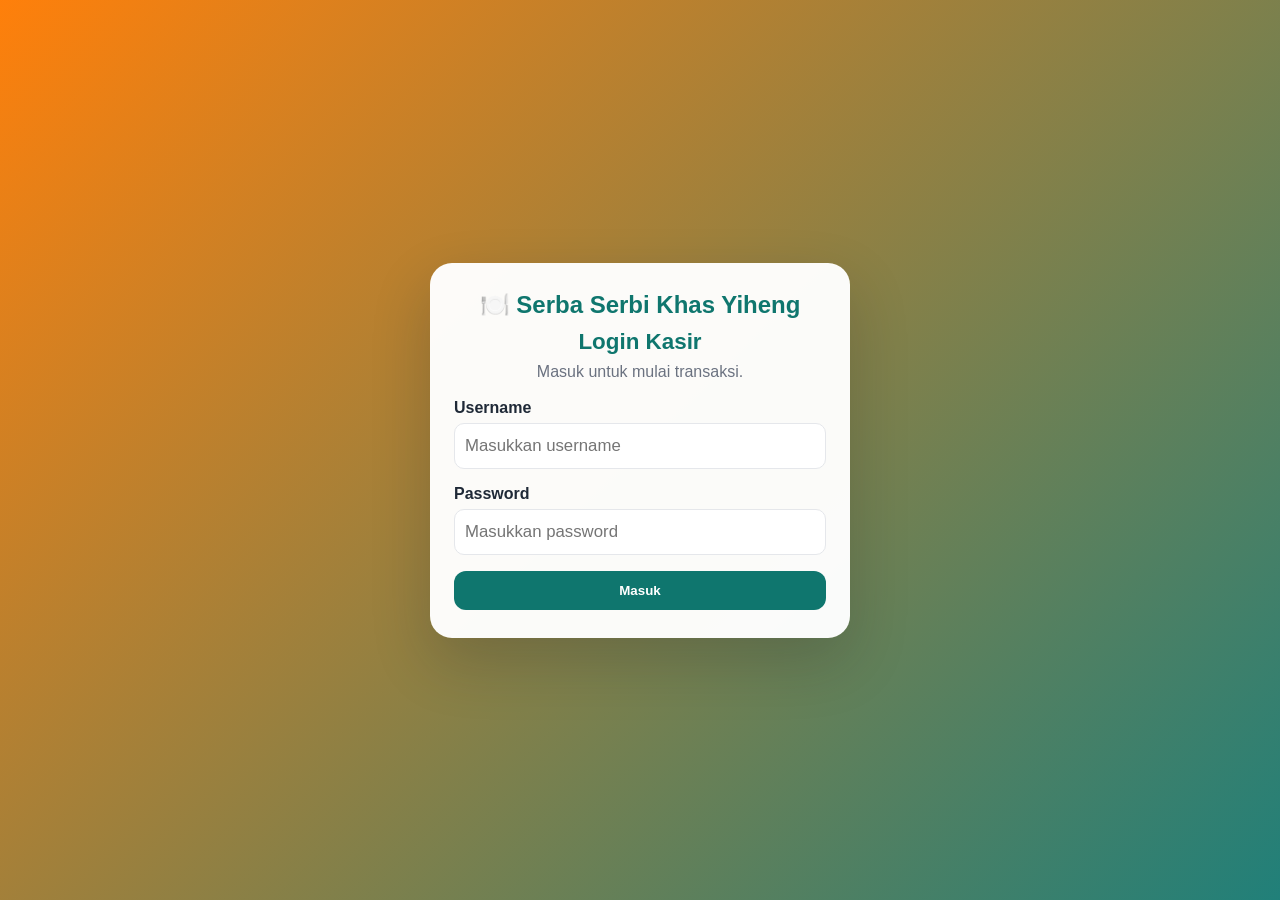
<file: index.html>
<!DOCTYPE html>
<html lang="id">
<head>
    <meta charset="UTF-8">
    <meta http-equiv="refresh" content="0; url=./index.kasir.html">
    <meta name="viewport" content="width=device-width, initial-scale=1.0">
    <title>Redirecting...</title>
</head>
<body>
    <p>Memindahkan ke aplikasi kasir...</p>
</body>
</html>
</file>
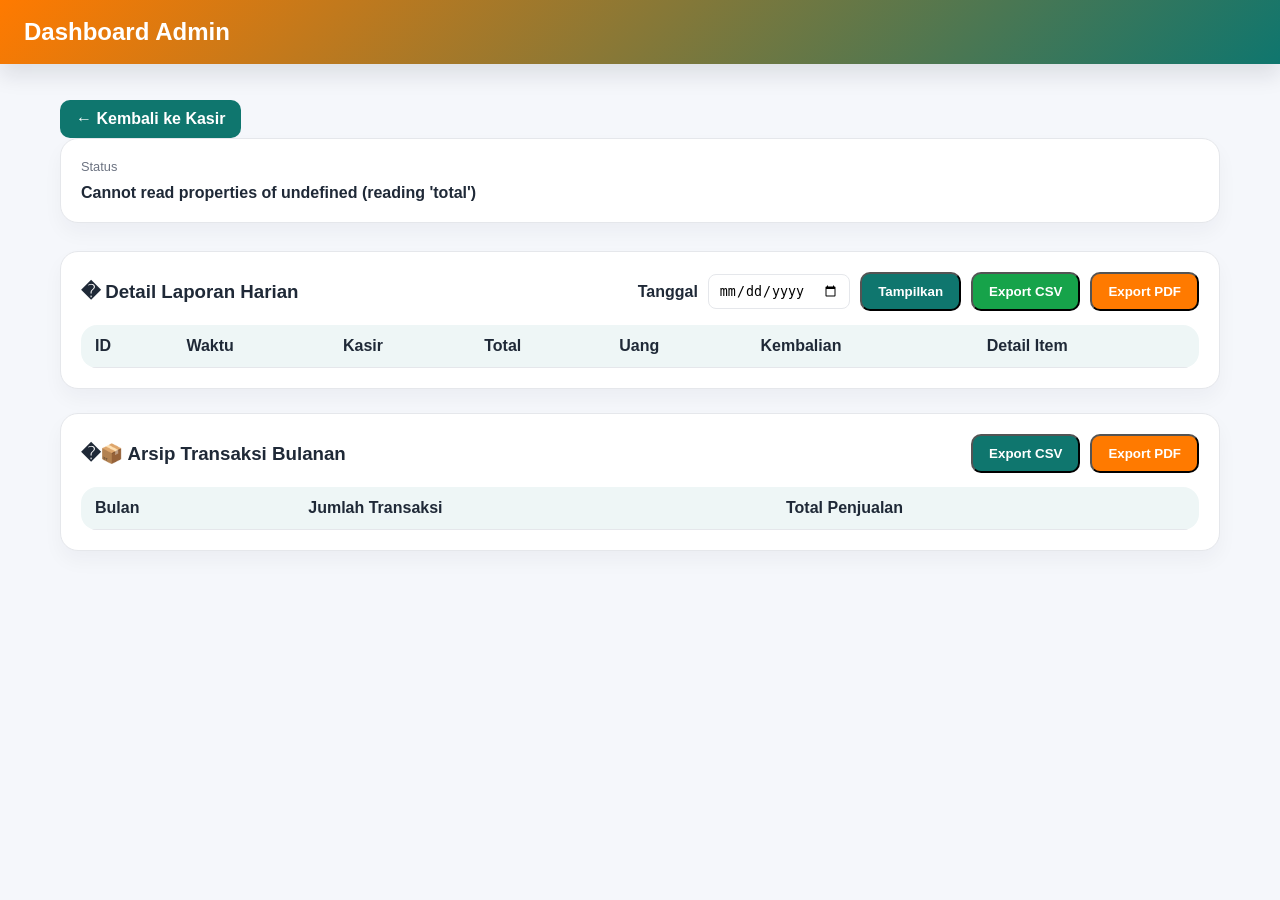
<file: admin.html>
<!DOCTYPE html>
<html lang="id">
<head>
    <meta charset="UTF-8">
    <meta name="viewport" content="width=device-width, initial-scale=1.0">
    <title>Dashboard Admin - Kasir POS</title>
    <style>
        :root {
            --primary: #0f766e;
            --secondary: #ff7a00;
            --bg: #f5f7fb;
            --card: #ffffff;
            --text: #1f2937;
            --muted: #6b7280;
            --success: #16a34a;
            --warning: #f59e0b;
            --danger: #dc2626;
            --border: #e5e7eb;
        }
        * { box-sizing: border-box; }
        body {
            margin: 0;
            font-family: 'Segoe UI', Tahoma, sans-serif;
            background: var(--bg);
            color: var(--text);
        }
        .topbar {
            background: linear-gradient(135deg, var(--secondary), var(--primary));
            color: white;
            padding: 18px 24px;
            box-shadow: 0 12px 20px rgba(15, 23, 42, 0.1);
        }
        .container { max-width: 1200px; margin: 24px auto; padding: 0 20px 40px; }
        .grid {
            display: grid;
            grid-template-columns: repeat(auto-fit, minmax(220px, 1fr));
            gap: 18px;
            margin-bottom: 28px;
        }
        .card {
            background: var(--card);
            border: 1px solid var(--border);
            border-radius: 18px;
            padding: 20px;
            box-shadow: 0 10px 20px rgba(15, 23, 42, 0.04);
        }
        .label { font-size: 0.8rem; color: var(--muted); }
        .value { font-size: 1.8rem; font-weight: 800; margin-top: 10px; }
        .table-wrap { overflow-x: auto; }
        table {
            width: 100%;
            border-collapse: collapse;
            background: white;
            border-radius: 16px;
            overflow: hidden;
        }
        th, td {
            padding: 12px 14px;
            text-align: left;
            border-bottom: 1px solid var(--border);
        }
        th { background: #eef6f6; }
        .status-pill {
            display: inline-block;
            padding: 5px 10px;
            border-radius: 999px;
            font-size: 0.75rem;
            font-weight: 700;
            background: #ecfdf5;
            color: var(--success);
        }
        .button-link {
            display: inline-block;
            background: var(--primary);
            color: white;
            text-decoration: none;
            padding: 10px 16px;
            border-radius: 10px;
            font-weight: 700;
            margin-top: 12px;
        }
        @media (max-width: 640px) {
            .value { font-size: 1.4rem; }
        }
    </style>
</head>
<body>
    <div class="topbar">
        <h2 style="margin:0;">Dashboard Admin</h2>
    </div>

    <div class="container">
        <a class="button-link" href="./index.kasir.html">← Kembali ke Kasir</a>

        <div class="grid" id="summaryCards"></div>

        <div class="card" style="margin-bottom: 24px;">
            <div style="display: flex; justify-content: space-between; align-items: center; flex-wrap: wrap; gap: 12px; margin-bottom: 14px;">
                <h3 style="margin: 0;">� Detail Laporan Harian</h3>
                <div style="display: flex; gap: 10px; align-items: center; flex-wrap: wrap;">
                    <label for="dailyDetailDate" style="font-weight: 700;">Tanggal</label>
                    <input id="dailyDetailDate" type="date" value="" style="padding: 8px 10px; border: 1px solid var(--border); border-radius: 8px;">
                    <button class="button-link" id="loadDailyDetail" style="margin-top: 0;">Tampilkan</button>
                    <button class="button-link" id="exportDailyCsv" style="margin-top: 0; background: var(--success);">Export CSV</button>
                    <button class="button-link" id="exportDailyPdf" style="margin-top: 0; background: var(--secondary);">Export PDF</button>
                </div>
            </div>

            <div id="dailyDetailSummary" style="margin-bottom: 12px; font-weight: 700; color: var(--muted);"></div>

            <div class="table-wrap">
                <table>
                    <thead>
                        <tr>
                            <th>ID</th>
                            <th>Waktu</th>
                            <th>Kasir</th>
                            <th>Total</th>
                            <th>Uang</th>
                            <th>Kembalian</th>
                            <th>Detail Item</th>
                        </tr>
                    </thead>
                    <tbody id="dailyDetailTable"></tbody>
                </table>
            </div>
        </div>

        <div class="card" style="margin-bottom: 24px;">
            <div style="display: flex; justify-content: space-between; align-items: center; flex-wrap: wrap; gap: 12px; margin-bottom: 14px;">
                <h3 style="margin: 0;">�📦 Arsip Transaksi Bulanan</h3>
                <div style="display: flex; gap: 10px; flex-wrap: wrap;">
                    <button class="button-link" id="exportMonthlyCsv" style="margin-top: 0;">Export CSV</button>
                    <button class="button-link" id="exportMonthlyPdf" style="margin-top: 0; background: var(--secondary);">Export PDF</button>
                </div>
            </div>

            <div class="table-wrap">
                <table>
                    <thead>
                        <tr>
                            <th>Bulan</th>
                            <th>Jumlah Transaksi</th>
                            <th>Total Penjualan</th>
                        </tr>
                    </thead>
                    <tbody id="monthlyTable"></tbody>
                </table>
            </div>
        </div>
    </div>

    <script src="./assets/js/admin.js"></script>
</body>
</html>
</file>
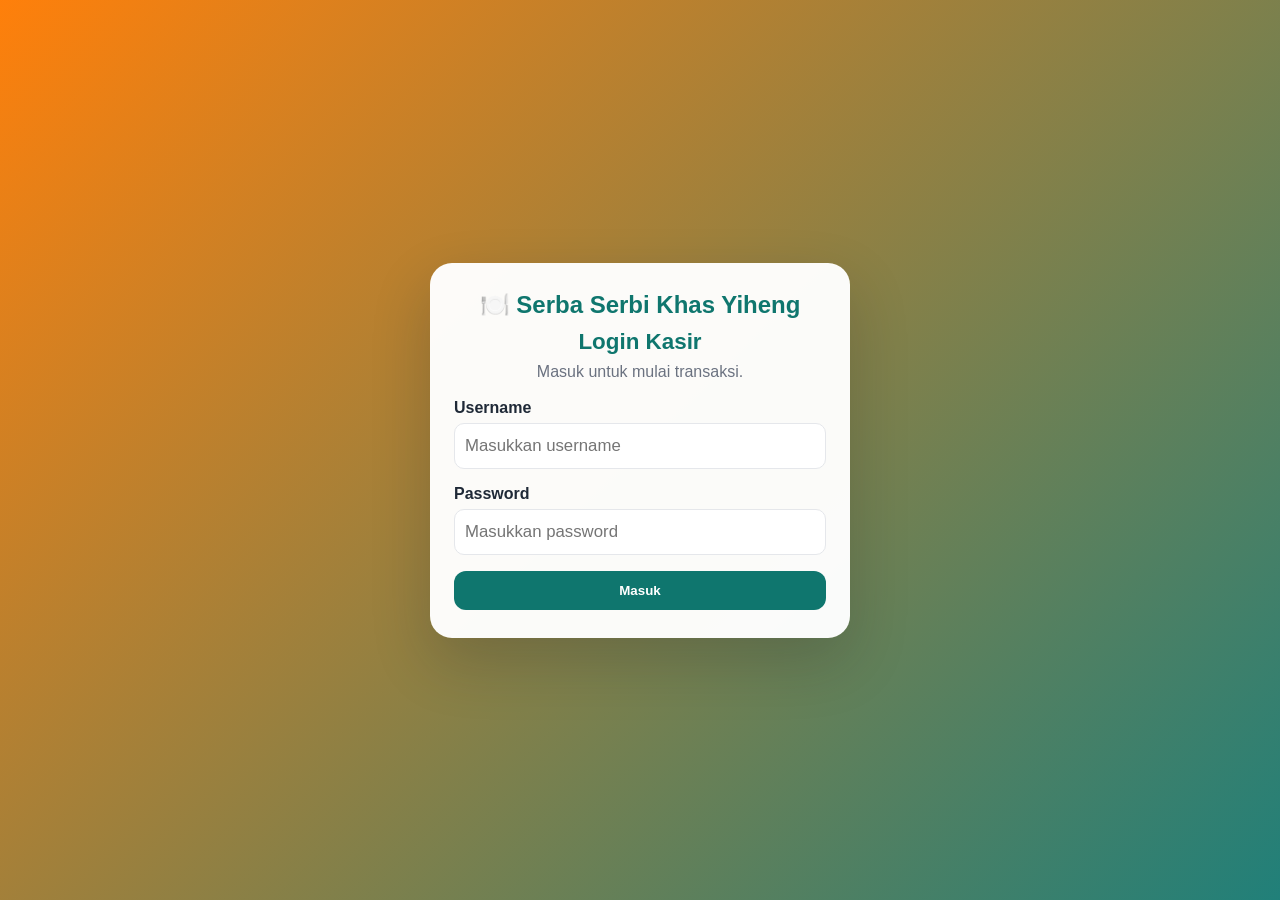
<file: index.kasir.html>
<!DOCTYPE html>
<html lang="id">
<head>
    <meta charset="UTF-8">
    <meta name="viewport" content="width=device-width, initial-scale=1.0">
    <title>Aplikasi Kasir - Serba Serbi Khas Yiheng</title>
    <link rel="stylesheet" href="./assets/css/style.css">
</head>
<body>
    <div id="loginModal" class="login-modal">
        <div class="login-card">
            <div class="login-brand">🍽️ Serba Serbi Khas Yiheng</div>
            <h2>Login Kasir</h2>
            <p class="login-subtitle">Masuk untuk mulai transaksi.</p>

            <form id="loginForm">
                <div class="input-group">
                    <label for="usernameInput">Username</label>
                    <input id="usernameInput" type="text" placeholder="Masukkan username" required>
                </div>

                <div class="input-group">
                    <label for="passwordInput">Password</label>
                    <input id="passwordInput" type="password" placeholder="Masukkan password" required>
                </div>

                <button type="submit" class="btn-login">Masuk</button>
            </form>
        </div>
    </div>

    <div id="appShell" class="app-shell hidden">
        <div class="header">
            <div class="header-inner">
                <h1>🍽️ Serba Serbi Khas Yiheng</h1>
                <div class="header-actions">
                    <span id="cashierBadge">Kasir: -</span>
                    <button class="btn-menu" id="toggleHistoryBtn" type="button">Riwayat</button>
                    <button class="btn-menu" id="toggleMenuBtn" type="button">Edit Menu</button>
                    <button class="btn-logout" onclick="logoutUser()">Keluar</button>
                </div>
            </div>
        </div>

        <div class="products-section">
            <h2>Daftar Menu</h2>
            <div class="product-grid" id="productGrid"></div>
        </div>

        <div class="cart-section">
            <h2>Keranjang</h2>

            <div class="cart-items" id="cartItems">
                <p style="text-align: center; color: #6b7280; margin-top: 20px;">Keranjang kosong</p>
            </div>

            <div class="total-section">
                <div class="summary-row">
                    <span>Total:</span>
                    <span class="total-amount" id="totalAmount">Rp 0</span>
                </div>
                <button class="btn-action" onclick="openPaymentModal()">Bayar</button>
                <button class="btn-clear" onclick="clearCart()">Batal / Kosongkan</button>
            </div>

            <div class="report-section">
                <h3>📊 Laporan Harian</h3>
                <div class="report-box">
                    <div class="report-item">
                        <span>Jumlah Transaksi</span>
                        <strong id="dailyCount">0</strong>
                    </div>
                    <div class="report-item">
                        <span>Total Penjualan</span>
                        <strong id="dailyTotal">Rp 0</strong>
                    </div>
                    <div class="report-item">
                        <span>Rata-rata</span>
                        <strong id="dailyAverage">Rp 0</strong>
                    </div>
                </div>
            </div>
        </div>
    </div>

    <div class="modal history-modal hidden" id="historyModal">
        <div class="history-panel">
            <div class="history-header">
                <h3>📋 Riwayat Transaksi</h3>
                <button class="btn-close-history" type="button" onclick="toggleHistoryPanel(false)">Tutup</button>
            </div>
            <div class="history-actions">
                <button class="btn-export" type="button" onclick="exportTransactions('csv')">📤 Export CSV</button>
                <button class="btn-export" type="button" onclick="exportTransactions('pdf')">📄 Export PDF</button>
                <button class="btn-print" type="button" onclick="printHistory()" title="Print riwayat transaksi">🖨️ Print Owner/Admin</button>
            </div>
            <div id="transactionHistory">Belum ada transaksi.</div>
        </div>
    </div>

    <div class="modal product-modal hidden" id="productModal">
        <div class="product-panel">
            <div class="history-header">
                <h3>🍽️ Kelola Menu & Edit Harga</h3>
                <button class="btn-close-history" type="button" onclick="toggleProductPanel(false)">Tutup</button>
            </div>

            <div class="product-list" id="productManagementList"></div>

            <form id="productForm" class="product-form">
                <h4>Tambah Menu Baru</h4>
                <div class="input-group">
                    <label for="newProductName">Nama Menu</label>
                    <input id="newProductName" name="name" type="text" placeholder="Contoh: Es Teh Manis" required>
                </div>
                <div class="input-group">
                    <label for="newProductPrice">Harga</label>
                    <input id="newProductPrice" name="price" type="number" min="1000" step="1000" placeholder="5000" required>
                </div>
                <div class="input-group">
                    <label for="newProductStock">Stok</label>
                    <input id="newProductStock" name="stock" type="number" min="0" step="1" placeholder="20" required>
                </div>
                <button class="btn-action" type="submit">Tambah Menu</button>
            </form>
        </div>
    </div>

    <div class="modal" id="paymentModal">
        <div class="modal-content">
            <h2>Bayar</h2>
            <div class="summary-row">
                <span>Total Bayar:</span>
                <span id="modalTotal">Rp 0</span>
            </div>

            <div class="input-group">
                <label>Uang Diterima (Rp)</label>
                <input type="number" id="cashInput" placeholder="Masukkan jumlah uang" oninput="calculateChange()">
            </div>

            <div class="change-amount" id="changeDisplay">Kembalian: Rp 0</div>

            <div style="display: flex; gap: 10px; margin-top: 20px;">
                <button class="btn-clear" style="flex: 1;" onclick="closePaymentModal()">Batal</button>
                <button class="btn-action" style="flex: 1; background: #16a34a;" onclick="processPayment({ printReceiptAfter: false })">Konfirmasi</button>
            </div>
            <div style="display: flex; gap: 10px; margin-top: 10px;">
                <button class="btn-print" style="flex: 1;" onclick="processPayment({ printReceiptAfter: true })">Print Struk Pelanggan</button>
            </div>
        </div>
    </div>

    <div class="print-container" id="printContainer" style="display: none;"></div>

    <script src="./assets/js/app.js"></script>
</body>
</html>
</file>
<file: assets/css/style.css>
:root {
    --primary-color: #ff7a00;
    --secondary-color: #0f766e;
    --accent-color: #f59e0b;
    --bg-color: #f8fafc;
    --surface-color: #ffffff;
    --text-color: #1f2937;
    --muted-color: #6b7280;
    --border-color: #e5e7eb;
    --shadow: 0 18px 45px rgba(15, 23, 42, 0.08);
}

* {
    margin: 0;
    padding: 0;
    box-sizing: border-box;
}

html {
    scroll-behavior: smooth;
}

body {
    font-family: 'Segoe UI', Tahoma, Geneva, Verdana, sans-serif;
    background: radial-gradient(circle at top left, rgba(245, 158, 11, 0.2), transparent 20%), linear-gradient(180deg, #f8fafc 0%, #eef2ff 100%);
    color: var(--text-color);
    min-height: 100vh;
}

.hidden {
    display: none !important;
}

.login-modal {
    min-height: 100vh;
    display: flex;
    align-items: center;
    justify-content: center;
    background: linear-gradient(135deg, rgba(255, 122, 0, 0.95), rgba(15, 118, 110, 0.92));
    padding: 20px;
}

.login-card {
    width: min(420px, 100%);
    background: rgba(255, 255, 255, 0.97);
    border-radius: 22px;
    box-shadow: 0 24px 60px rgba(15, 23, 42, 0.2);
    padding: 28px 24px;
}

.login-brand {
    text-align: center;
    color: var(--secondary-color);
    font-size: 1.5rem;
    font-weight: 800;
    margin-bottom: 10px;
}

.login-card h2 {
    text-align: center;
    color: var(--secondary-color);
    margin-bottom: 8px;
}

.login-subtitle {
    text-align: center;
    margin-bottom: 18px;
    color: var(--muted-color);
}

.demo-box {
    margin-top: 18px;
    background: #fff7ed;
    border: 1px solid #fed7aa;
    border-radius: 12px;
    padding: 12px 14px;
    font-size: 0.9rem;
    color: #7c2d12;
}

.app-shell {
    display: flex;
    gap: 24px;
    align-items: flex-start;
    padding: 110px 22px 22px;
    min-height: 100vh;
}

.header {
    position: fixed;
    top: 0;
    left: 0;
    right: 0;
    background: linear-gradient(135deg, #ff7a00 0%, #0f766e 100%);
    color: white;
    padding: 18px 20px;
    box-shadow: 0 10px 25px rgba(15, 23, 42, 0.2);
    z-index: 100;
}

.header-inner {
    max-width: 1400px;
    margin: 0 auto;
    display: flex;
    justify-content: space-between;
    align-items: center;
    gap: 14px;
}

.header h1 {
    margin: 0;
    font-size: 1.8em;
    font-weight: 800;
    letter-spacing: 0.4px;
}

.header-actions {
    display: flex;
    align-items: center;
    gap: 10px;
}

#cashierBadge {
    background: rgba(255, 255, 255, 0.15);
    border: 1px solid rgba(255, 255, 255, 0.3);
    padding: 8px 12px;
    border-radius: 999px;
    font-size: 0.85em;
    font-weight: 700;
}

.btn-login,
.btn-logout,
.btn-menu {
    background: var(--secondary-color);
    color: white;
    width: 100%;
    padding: 12px 14px;
    border-radius: 12px;
    font-weight: 800;
}

.btn-logout,
.btn-menu {
    width: auto;
    padding: 8px 12px;
    background: rgba(255, 255, 255, 0.12);
    border: 1px solid rgba(255,255,255,0.3);
}

.btn-menu {
    min-width: 96px;
}

.product-modal {
    display: flex;
    justify-content: center;
    align-items: center;
    background: rgba(15, 23, 42, 0.55);
    padding: 28px 18px;
}

.product-panel {
    width: min(640px, 92vw);
    max-height: 82vh;
    background: rgba(255, 255, 255, 0.98);
    border: 1px solid rgba(229, 231, 235, 0.9);
    border-radius: 20px;
    box-shadow: var(--shadow);
    padding: 20px 18px;
    overflow-y: auto;
}

.product-list {
    display: flex;
    flex-direction: column;
    gap: 10px;
    margin: 16px 0 18px;
}

.product-item {
    display: grid;
    grid-template-columns: 1.4fr 0.9fr 0.7fr auto auto;
    gap: 8px;
    align-items: end;
    padding: 10px;
    border: 1px solid var(--border-color);
    border-radius: 12px;
    background: #f8fafc;
}

.product-edit-group {
    display: flex;
    flex-direction: column;
    gap: 6px;
}

.product-edit-group label {
    font-size: 0.72rem;
    color: var(--muted-color);
    font-weight: 700;
}

.product-item input {
    width: 100%;
    padding: 8px 10px;
    border-radius: 8px;
    border: 1px solid var(--border-color);
}

.product-card {
    background: linear-gradient(180deg, #fff 0%, #f8fafc 100%);
    border: 1px solid var(--border-color);
    border-radius: 16px;
    padding: 16px 14px;
    box-shadow: 0 8px 18px rgba(15, 23, 42, 0.04);
    cursor: pointer;
    transition: transform 0.15s ease, box-shadow 0.15s ease;
    display: flex;
    flex-direction: column;
    gap: 8px;
}

.product-card:hover {
    transform: translateY(-2px);
    box-shadow: 0 12px 22px rgba(15, 23, 42, 0.08);
}

.product-card-disabled {
    opacity: 0.6;
    cursor: not-allowed;
}

.product-stock {
    margin-top: 2px;
    font-size: 0.75rem;
    font-weight: 700;
    color: var(--secondary-color);
}

.product-stock.out-of-stock {
    color: #b91c1c;
}


.product-form {
    border-top: 1px solid var(--border-color);
    padding-top: 18px;
}

.product-form h4 {
    margin: 0 0 12px;
    color: var(--secondary-color);
    font-size: 1.05rem;
}

.btn-small {
    padding: 8px 10px;
    border-radius: 8px;
    font-size: 0.8rem;
    width: auto;
}

.btn-save-product {
    background: #16a34a;
    color: white;
}

.btn-delete-product {
    background: #ef4444;
    color: white;
}

.products-section,
.cart-section {
    background: rgba(255, 255, 255, 0.9);
    backdrop-filter: blur(8px);
    padding: 22px;
    border-radius: 20px;
    border: 1px solid rgba(229, 231, 235, 0.9);
    box-shadow: var(--shadow);
}

.products-section {
    flex: 2.2;
    overflow-y: auto;
}

.cart-section {
    flex: 1.05;
    display: flex;
    flex-direction: column;
    position: sticky;
    top: 100px;
    min-height: calc(100vh - 120px);
}

h2 {
    margin-top: 0;
    color: var(--secondary-color);
    font-size: 1.4em;
    font-weight: 800;
}

.product-grid {
    display: grid;
    grid-template-columns: repeat(auto-fill, minmax(160px, 1fr));
    gap: 16px;
    margin-top: 18px;
}

.product-card {
    border: 1px solid var(--border-color);
    border-radius: 16px;
    padding: 16px 12px;
    text-align: center;
    cursor: pointer;
    transition: transform 0.2s ease, box-shadow 0.2s ease, border-color 0.2s ease;
    background: linear-gradient(180deg, #ffffff 0%, #f8fafc 100%);
    box-shadow: 0 8px 18px rgba(15, 23, 42, 0.05);
}

.product-card:hover {
    transform: translateY(-4px);
    box-shadow: 0 14px 28px rgba(15, 23, 42, 0.11);
    border-color: var(--primary-color);
    background: linear-gradient(180deg, #fff7ed 0%, #ffffff 100%);
}

.product-name {
    font-weight: 800;
    margin-bottom: 8px;
    color: var(--text-color);
    line-height: 1.35;
    min-height: 2.7em;
}

.product-price {
    color: var(--primary-color);
    font-weight: 800;
    background: #fff7ed;
    border-radius: 999px;
    padding: 6px 10px;
    display: inline-block;
}

.cart-items {
    flex-grow: 1;
    overflow-y: auto;
    margin-top: 16px;
    display: flex;
    flex-direction: column;
    gap: 10px;
}

.cart-item {
    display: grid;
    grid-template-columns: 1.2fr auto auto;
    gap: 10px;
    align-items: center;
    padding: 12px;
    border: 1px solid var(--border-color);
    border-radius: 14px;
    background: #f8fafc;
}

.qty-controls {
    display: flex;
    align-items: center;
    justify-content: center;
    gap: 8px;
    background: white;
    border-radius: 999px;
    padding: 5px;
    border: 1px solid var(--border-color);
}

button {
    cursor: pointer;
    padding: 8px 12px;
    border: none;
    border-radius: 10px;
    font-weight: 700;
    transition: transform 0.15s ease, background 0.2s ease, opacity 0.2s ease;
}

button:hover {
    transform: translateY(-1px);
}

.btn-minus {
    background: #fee2e2;
    color: #991b1b;
}

.btn-plus {
    background: #d1fae5;
    color: #065f46;
}

.btn-remove {
    background: #f3f4f6;
    color: #ef4444;
}

.btn-action {
    width: 100%;
    padding: 14px 15px;
    background: var(--primary-color);
    color: white;
    font-size: 1.02em;
    margin-top: 14px;
}

.btn-action:hover {
    background: var(--secondary-color);
}

.btn-clear {
    background: #94a3b8;
    color: white;
    margin-top: 10px;
}

.btn-clear:hover {
    background: #64748b;
}

.btn-print,
.btn-export {
    background: #2563eb;
    color: white;
    padding: 8px 12px;
    font-size: 0.85em;
    width: auto;
    margin-top: 0;
}

.btn-export {
    background: #0f766e;
}

.btn-print:hover {
    background: #1d4ed8;
}

.btn-export:hover {
    background: #115e59;
}

.total-section {
    background: linear-gradient(135deg, #eff6ff 0%, #f8fafc 100%);
    padding: 16px;
    border-radius: 16px;
    margin-bottom: 18px;
    border: 1px solid #dbeafe;
}

.total-amount {
    font-size: 1.45em;
    font-weight: 800;
    color: var(--primary-color);
}

.report-section {
    margin-top: 8px;
    background: #f8fafc;
    border: 1px solid var(--border-color);
    border-radius: 16px;
    padding: 14px;
}

.report-section h3 {
    margin: 0 0 12px 0;
    color: var(--secondary-color);
}

.report-box {
    display: flex;
    flex-direction: column;
    gap: 10px;
}

.report-item {
    background: white;
    border: 1px solid var(--border-color);
    border-radius: 12px;
    padding: 10px 12px;
    display: flex;
    justify-content: space-between;
    gap: 10px;
    align-items: center;
}

.modal {
    display: none;
    position: fixed;
    top: 0;
    left: 0;
    width: 100%;
    height: 100%;
    background: rgba(15, 23, 42, 0.55);
    justify-content: center;
    align-items: center;
    z-index: 1000;
    padding: 20px;
}

.modal-content {
    background: white;
    padding: 24px;
    border-radius: 18px;
    width: min(420px, 100%);
    box-shadow: 0 20px 55px rgba(0, 0, 0, 0.22);
}

.input-group {
    margin-bottom: 16px;
}

.input-group label {
    display: block;
    margin-bottom: 6px;
    font-weight: 700;
}

.input-group input {
    width: 100%;
    padding: 12px 10px;
    border: 1px solid var(--border-color);
    border-radius: 10px;
    font-size: 1.05em;
}

.summary-row {
    display: flex;
    justify-content: space-between;
    gap: 10px;
    margin-bottom: 8px;
}

.change-amount {
    font-size: 1.1em;
    font-weight: 800;
    color: #16a34a;
    margin-top: 12px;
    text-align: center;
    background: #f0fdf4;
    border-radius: 10px;
    padding: 10px;
}

.history-modal {
    display: flex;
    justify-content: center;
    align-items: center;
    background: rgba(15, 23, 42, 0.55);
    padding: 28px 18px;
}

.history-panel {
    width: min(440px, 92vw);
    max-height: 82vh;
    background: rgba(255, 255, 255, 0.98);
    border: 1px solid rgba(229, 231, 235, 0.9);
    border-radius: 20px;
    box-shadow: var(--shadow);
    padding: 20px 18px;
    position: relative;
    overflow: hidden;
}

.history-header {
    display: flex;
    justify-content: space-between;
    align-items: center;
    margin-bottom: 12px;
    gap: 10px;
}

.history-header h3 {
    margin: 0;
    color: var(--secondary-color);
    font-size: 1.1em;
    font-weight: 800;
}

.history-actions {
    display: flex;
    gap: 8px;
    align-items: center;
    flex-wrap: wrap;
    margin-bottom: 14px;
}

.btn-close-history {
    background: #e5e7eb;
    color: #374151;
    padding: 7px 10px;
    border-radius: 10px;
    font-size: 0.8rem;
}

#transactionHistory {
    display: flex;
    flex-direction: column;
    gap: 10px;
    max-height: 52vh;
    overflow-y: auto;
    padding-right: 2px;
}

#transactionHistory > div {
    background: #f8fafc;
    border: 1px solid var(--border-color);
    border-radius: 12px;
    padding: 10px 12px;
}

.empty-state {
    text-align: center;
    color: var(--muted-color);
    margin-top: 20px;
    padding: 20px 10px;
    border: 1px dashed #cbd5e1;
    border-radius: 12px;
    background: #f8fafc;
}

.print-container {
    display: none;
}

@media print {
    body {
        margin: 0;
        padding: 0;
        display: block;
        background: white;
    }

    .login-modal,
    .app-shell,
    .header,
    .products-section,
    .cart-section,
    .modal {
        display: none !important;
    }

    .print-container {
        display: block !important;
        width: 100%;
        padding: 0;
        background: white;
    }

    .receipt {
        width: 100%;
        max-width: 420px;
        margin: 0 auto;
        padding: 16px;
        font-family: 'Courier New', monospace;
        color: #000;
    }

    .receipt-header {
        text-align: center;
        border-bottom: 2px dashed #111;
        padding-bottom: 10px;
        margin-bottom: 14px;
    }

    .receipt-header h2 {
        margin: 0 0 6px;
        font-size: 20px;
    }

    .receipt-detail,
    .receipt-line {
        display: flex;
        justify-content: space-between;
        gap: 10px;
        margin-bottom: 6px;
    }

    .receipt-list {
        margin: 16px 0;
        border-top: 1px dashed #111;
        border-bottom: 1px dashed #111;
        padding: 10px 0;
    }

    .receipt-item {
        display: flex;
        justify-content: space-between;
        gap: 10px;
        margin-bottom: 6px;
    }

    .receipt-total {
        border-top: 2px solid #111;
        padding-top: 10px;
        margin-top: 10px;
        font-weight: 700;
    }
}

@media (max-width: 768px) {
    .header {
        padding: 14px 14px;
    }

    .header-inner {
        flex-direction: column;
        align-items: flex-start;
    }

    .header h1 {
        font-size: 1.3em;
    }

    .header-actions {
        width: 100%;
        flex-wrap: wrap;
    }

    #cashierBadge {
        flex: 1 1 100%;
        text-align: center;
    }

    .app-shell {
        flex-direction: column;
        padding: 130px 14px 18px;
    }

    .products-section,
    .cart-section {
        width: 100%;
        padding: 16px;
    }

    .cart-section {
        position: static;
        min-height: auto;
    }

    .cart-item {
        grid-template-columns: 1fr;
        align-items: stretch;
    }

    .qty-controls {
        justify-content: space-between;
    }

    .history-header,
    .history-actions {
        flex-direction: column;
        align-items: stretch;
    }

    .product-item {
        grid-template-columns: 1fr;
    }

    .modal-content,
    .history-panel,
    .product-panel {
        width: min(100%, 420px);
    }
}

@media (max-width: 480px) {
    .login-card {
        padding: 20px 16px;
        border-radius: 18px;
    }

    .login-brand {
        font-size: 1.2rem;
    }

    .btn-login,
    .btn-logout,
    .btn-menu,
    .btn-action,
    .btn-clear,
    .btn-print,
    .btn-export {
        width: 100%;
    }

    .header-actions {
        display: grid;
        grid-template-columns: 1fr;
        width: 100%;
    }

    .product-grid {
        grid-template-columns: repeat(2, minmax(0, 1fr));
    }

    .product-name {
        font-size: 0.94rem;
    }

    .total-section,
    .report-section {
        padding: 12px;
    }
}
</file>
